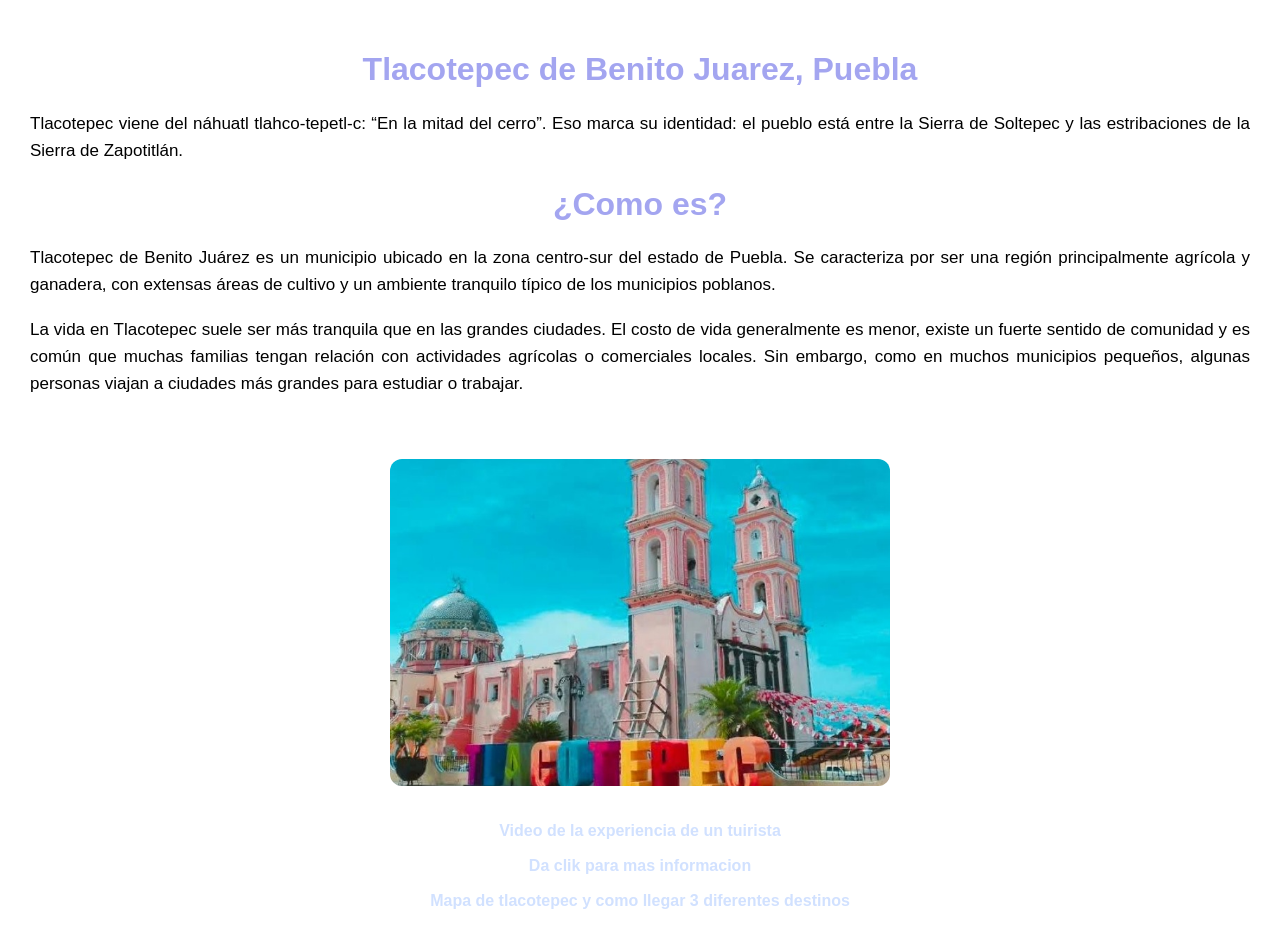
<file: index.HTML>
<!DOCTYPE html>
<html>
    <head>
        <title>Pagina Principal</title>
         <link rel = "stylesheet" href="style.css">
    </head>
    <body>
        <header>
            <h1>Tlacotepec de Benito Juarez, Puebla </h1>
            <p>Tlacotepec viene del náhuatl tlahco-tepetl-c: “En la mitad del cerro”. Eso marca su identidad: el pueblo está entre la Sierra de Soltepec y las estribaciones de la Sierra de Zapotitlán.</p>
            <h1>¿Como es?</h1>
            <p>Tlacotepec de Benito Juárez es un municipio ubicado en la zona centro-sur del estado de Puebla. Se caracteriza por ser una región principalmente agrícola y ganadera, con extensas áreas de cultivo y un ambiente tranquilo típico de los municipios poblanos.</p>
            <p>La vida en Tlacotepec suele ser más tranquila que en las grandes ciudades. El costo de vida generalmente es menor, existe un fuerte sentido de comunidad y es común que muchas familias tengan relación con actividades agrícolas o comerciales locales. Sin embargo, como en muchos municipios pequeños, algunas personas viajan a ciudades más grandes para estudiar o trabajar.</p>
         </header>
        <main>
            <section class="tarjeta">
                <img src="R.jpg">
                <p>                                                                    </p>
                <a href="https://youtu.be/7vE596Vmv-E?si=JxHUNieBgBzQDV9-">Video de la experiencia de un tuirista</a>
                <p>                                                                            </p>
                <a href="tlaco.html" class="boton-redireccion">Da clik para mas informacion</a>
                <p>                                                                    </p>
                <a href="mapa ingles.html" class="boton-redireccion">Mapa de tlacotepec y como llegar 3 diferentes destinos</a>
                <p>                                                                    </p>
            </section>
        </main>
    </body>
</html>
</file>
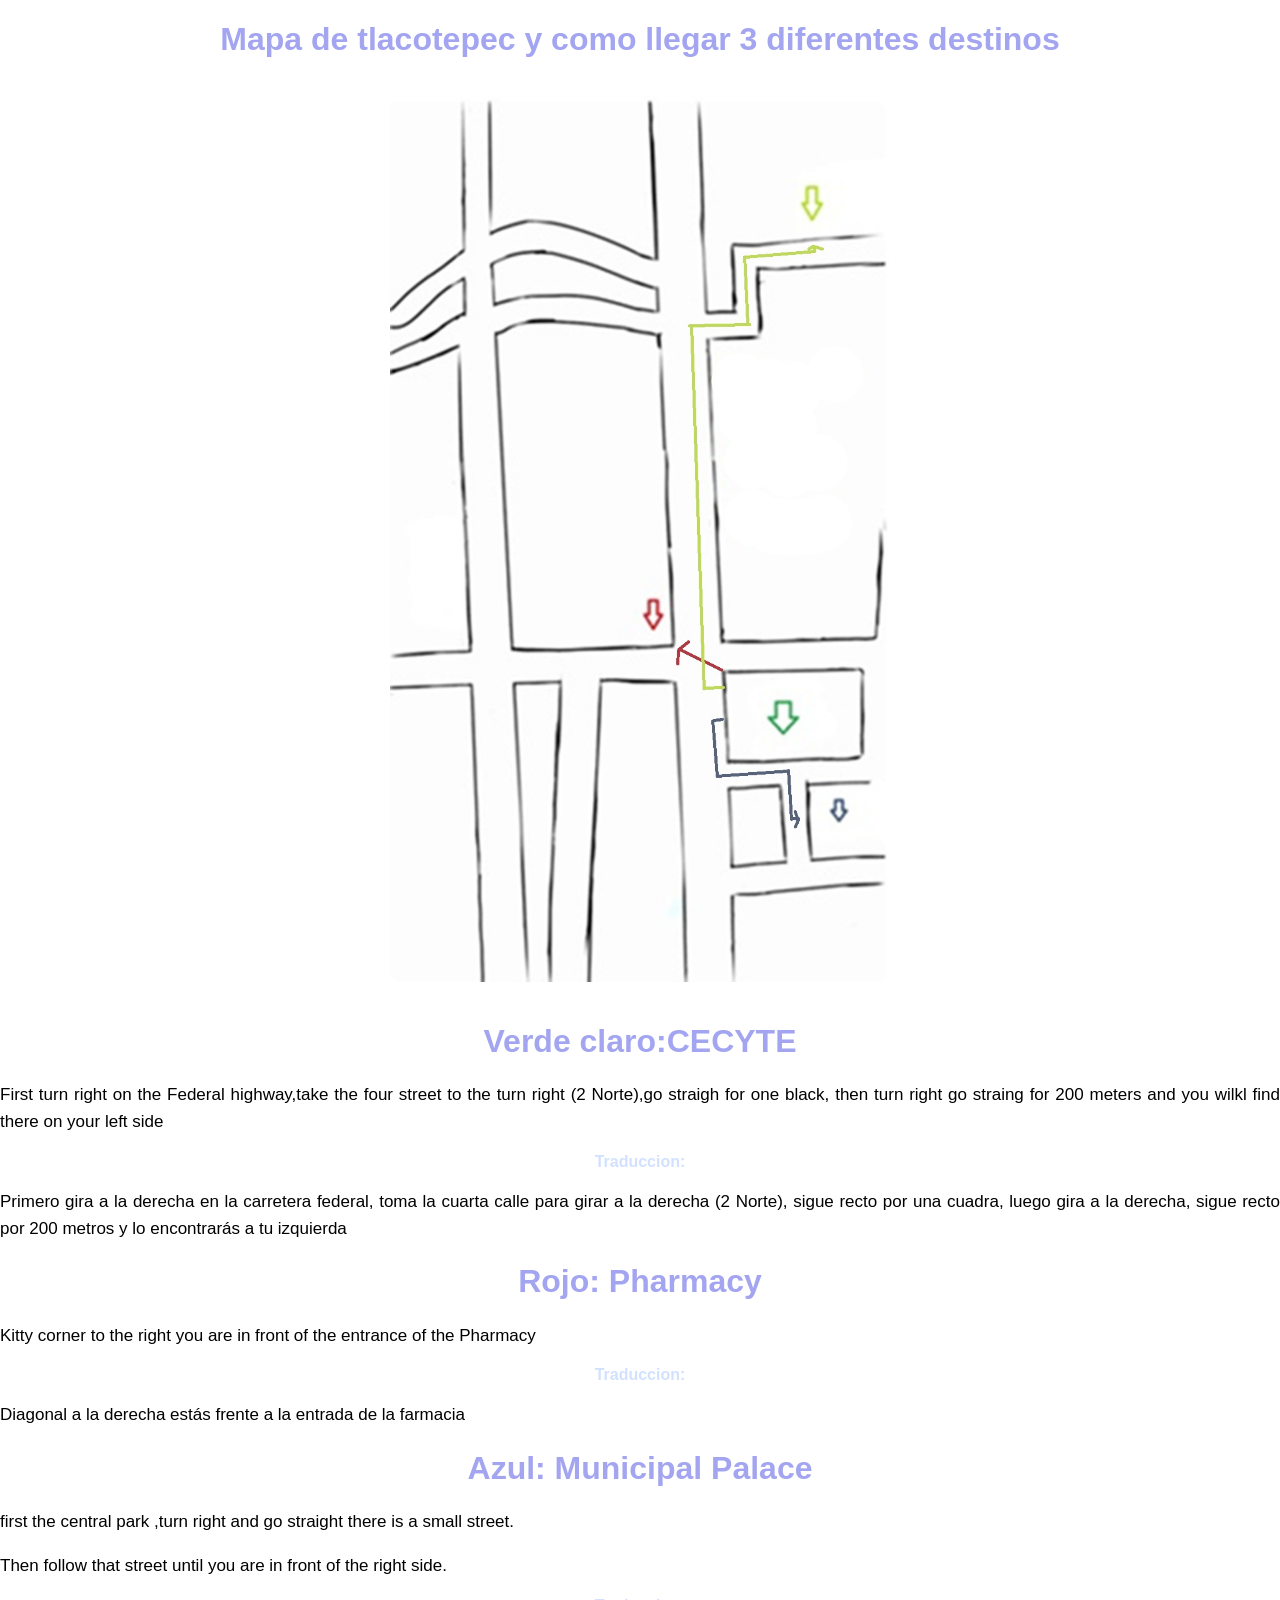
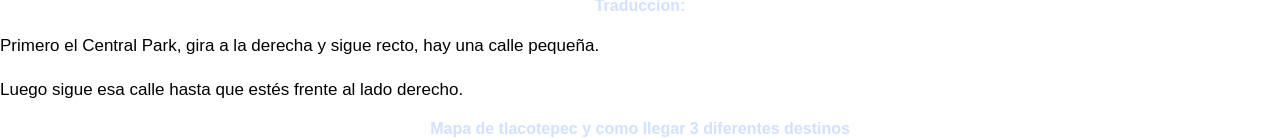
<file: mapa ingles.html>
<!DOCTYPE html>
<html>
    <head>
       <title>Tlacotpec Map</title>
        <link rel = "stylesheet" href = "style.css">
    </head>
    <body>
        <h1>Mapa de tlacotepec y como llegar 3 diferentes destinos</h1>
        <img src="mapa.jpeg">
        <H1>Verde claro:CECYTE</H2>
        <p>First turn right on the Federal highway,take the four street to the turn right (2 Norte),go straigh for one black, then turn right go straing for 200 meters and you wilkl find there on your left side</p>
        <a>Traduccion:</a>
        <p>Primero gira a la derecha en la carretera federal, toma la cuarta calle para girar a la derecha (2 Norte), sigue recto por una cuadra, luego gira a la derecha, sigue recto por 200 metros y lo encontrarás a tu izquierda</p>
        <H1>Rojo: Pharmacy</H2>
        <p>Kitty corner to the right you are in front of the entrance of the Pharmacy</p>
        <a>Traduccion:</a>
        <p>Diagonal a la derecha estás frente a la entrada de la farmacia</p>
        <H1>Azul:  Municipal Palace</H2>
        <p>first the central park ,turn right and go straight there is a small street.</p>
        <p>Then follow that street until you are in front of the right side.</p>
        <a>Traduccion:</a>
        <p>Primero el Central Park, gira a la derecha y sigue recto, hay una calle pequeña.</p>
        <p>Luego sigue esa calle hasta que estés frente al lado derecho.</p>
        <a href="index.HTML" class"="boton-redireccion">Mapa de tlacotepec y como llegar 3 diferentes destinos</a>
    </body>
</html>
</file>
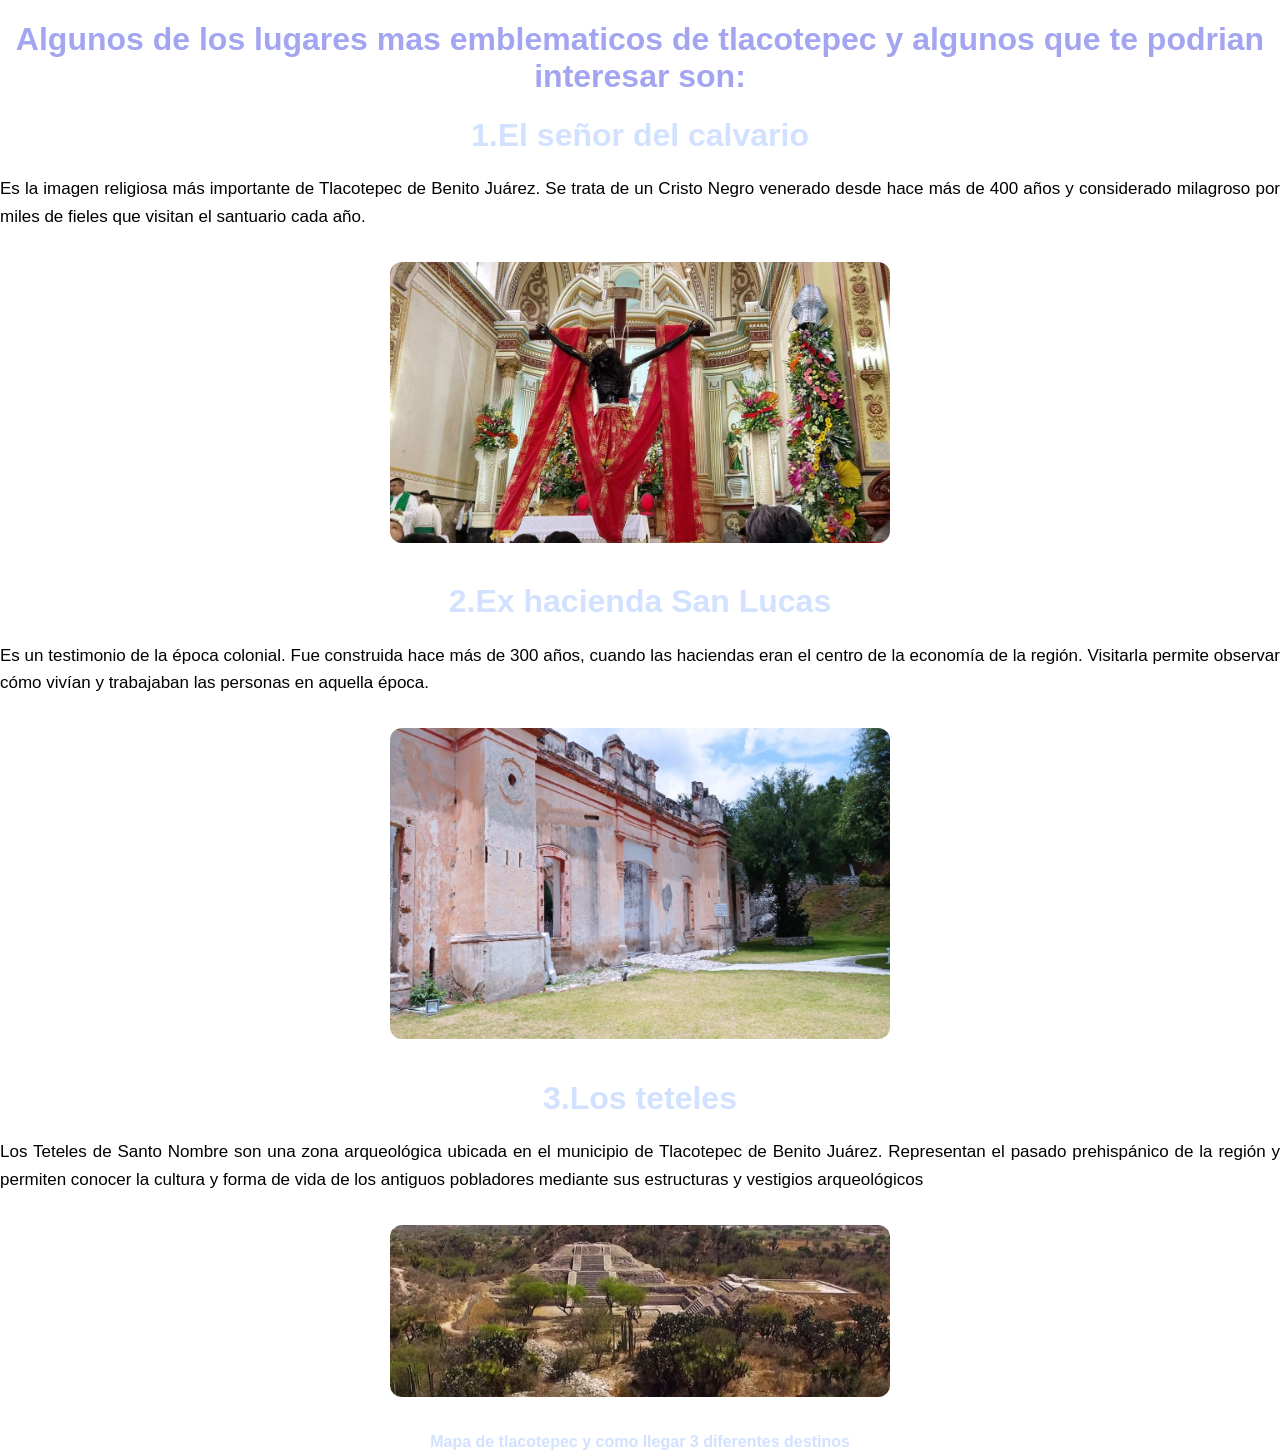
<file: tlaco.html>
<!DOCTYPE html>
<html>
    <head>
       <title>Cultura y costumbres del (Tlacotepec de Benito Juares.puebla) lugar donde vivo</title>
        <link rel = "stylesheet" href = "style.css">
    </head>
    <body>
        <h1>Algunos de los lugares mas emblematicos de tlacotepec y algunos que te podrian interesar son:</h1>
        <H1><a href="https://www.telediario.mx/comunidad/historia-senor-del-calvario-tlacotepec-de-benito-juarez">1.El señor del calvario</a></H1>
        <p>Es la imagen religiosa más importante de Tlacotepec de Benito Juárez. Se trata de un Cristo Negro venerado desde hace más de 400 años y considerado milagroso por miles de fieles que visitan el santuario cada año.</p>
        <img src="WhatsApp Image 2026-06-16 at 7.43.40 AM.jpeg">
        <H1><a href="https://share.google/kgjim1nujXa6rfNCl">2.Ex hacienda San Lucas</a></H1>
        <p>Es un testimonio de la época colonial. Fue construida hace más de 300 años, cuando las haciendas eran el centro de la economía de la región. Visitarla permite observar cómo vivían y trabajaban las personas en aquella época.</p>
        <img src="hacienda.jpeg">
        <H1><a href="https://www.yosoypuebla.com/puebla-prehispanica/teteles/">3.Los teteles</a></H1>
        <p>Los Teteles de Santo Nombre son una zona arqueológica ubicada en el municipio de Tlacotepec de Benito Juárez. Representan el pasado prehispánico de la región y permiten conocer la cultura y forma de vida de los antiguos pobladores mediante sus estructuras y vestigios arqueológicos</p>
        <img src="teteles.jpeg">
        <p>                                                                                                             </p>
        <a href="mapa ingles.html" class"="boton-redireccion">Mapa de tlacotepec y como llegar 3 diferentes destinos</a>
    </body>
</html>
</file>
<file: style.css>
body{
    font-family: Arial, Helvetica, sans-serif;
    margin: 0;
    background:linear-gradient(to right, rgba(157, 125, 230, 0.867),rgb(51, 88, 70))
    Color #1f2937;
    text-align: center;
}
header{
   padding: 30px;
    background-color:aliceblue(255,255,255,0.75);
}
h1{
    color: rgb(163, 165, 240);
}
subtitulo{
    color:rgb(107, 107, 155) ;
    font-size: 18 px;
}
tarjeta{
    width:80%;
    max-width:800px;
    margin:30px auto;
    padding:25px;
    background-color: rgb(255, 255, 255);
    border-radius:white ;
    border-radius: 15;
}
h2{
    color: rgb(250, 250, 250);
    text-align: left;
}
p{
    font-size: 17px;
    line-height: 1.6;
    text-align:justify;

}
img{
    width:80%;
    max-width:500px;
    border-radius:12px;
    margin:15px;
}
a{
    color: rgb(209, 225, 255);
    font-weight: bold;
    text-decoration: none;
}
button{
    background-color: #0077b6;
    color: white;
    padding: 12px 20px;
    border: none;
    border-radius: 10px;
    font-size: 16px;
    cursor:pointer
}
button:hover{
    background-color: #2e4c76;
}
footer{
    padding: 15px;
    background-color: antiquewhite;
    color:#333333;
}
</file>
